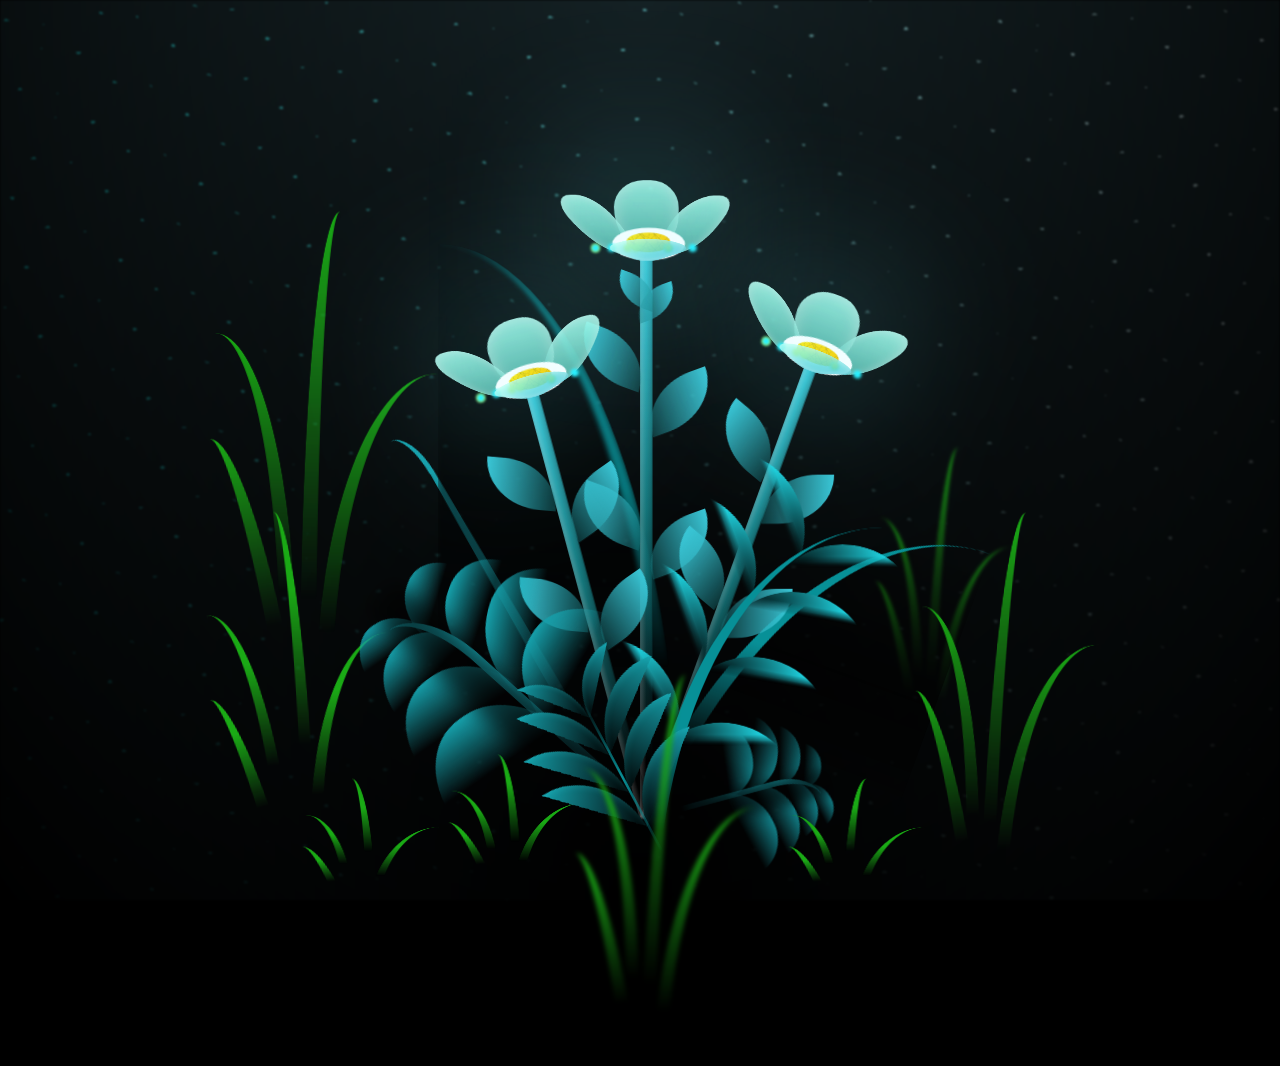
<file: flower.html>
<!DOCTYPE html>
<html lang="en">
    <title>Danur</title>
    <link rel="icon" type="heart" href="https://media.discordapp.net/attachments/882099047974989824/1062296436915572776/output-onlinegiftools.png">
<head>
    <meta charset="UTF-8">
    <meta http-equiv="X-UA-Compatible" content="IE=edge">
    <meta name="viewport" content="width=device-width, initial-scale=1.0">
    <link rel="stylesheet" href="css/main.css">
    <link rel="icon" href="img/flowers.png" type="image/x-icon">
    <title>flowers</title>
</head>
<body class="container">
  <!-- Pembuat code: https://codepen.io/mdusmanansari/pen/BamepLe -->
    <div class="night"></div>
    <div class="flowers">
      <div class="flower flower--1">
        <div class="flower__leafs flower__leafs--1">
          <div class="flower__leaf flower__leaf--1"></div>
          <div class="flower__leaf flower__leaf--2"></div>
          <div class="flower__leaf flower__leaf--3"></div>
          <div class="flower__leaf flower__leaf--4"></div>
          <div class="flower__white-circle"></div>
  
          <div class="flower__light flower__light--1"></div>
          <div class="flower__light flower__light--2"></div>
          <div class="flower__light flower__light--3"></div>
          <div class="flower__light flower__light--4"></div>
          <div class="flower__light flower__light--5"></div>
          <div class="flower__light flower__light--6"></div>
          <div class="flower__light flower__light--7"></div>
          <div class="flower__light flower__light--8"></div>
  
        </div>
        <div class="flower__line">
          <div class="flower__line__leaf flower__line__leaf--1"></div>
          <div class="flower__line__leaf flower__line__leaf--2"></div>
          <div class="flower__line__leaf flower__line__leaf--3"></div>
          <div class="flower__line__leaf flower__line__leaf--4"></div>
          <div class="flower__line__leaf flower__line__leaf--5"></div>
          <div class="flower__line__leaf flower__line__leaf--6"></div>
        </div>
      </div>
  
      <div class="flower flower--2">
        <div class="flower__leafs flower__leafs--2">
          <div class="flower__leaf flower__leaf--1"></div>
          <div class="flower__leaf flower__leaf--2"></div>
          <div class="flower__leaf flower__leaf--3"></div>
          <div class="flower__leaf flower__leaf--4"></div>
          <div class="flower__white-circle"></div>
  
          <div class="flower__light flower__light--1"></div>
          <div class="flower__light flower__light--2"></div>
          <div class="flower__light flower__light--3"></div>
          <div class="flower__light flower__light--4"></div>
          <div class="flower__light flower__light--5"></div>
          <div class="flower__light flower__light--6"></div>
          <div class="flower__light flower__light--7"></div>
          <div class="flower__light flower__light--8"></div>
  
        </div>
        <div class="flower__line">
          <div class="flower__line__leaf flower__line__leaf--1"></div>
          <div class="flower__line__leaf flower__line__leaf--2"></div>
          <div class="flower__line__leaf flower__line__leaf--3"></div>
          <div class="flower__line__leaf flower__line__leaf--4"></div>
        </div>
      </div>
  
      <div class="flower flower--3">
        <div class="flower__leafs flower__leafs--3">
          <div class="flower__leaf flower__leaf--1"></div>
          <div class="flower__leaf flower__leaf--2"></div>
          <div class="flower__leaf flower__leaf--3"></div>
          <div class="flower__leaf flower__leaf--4"></div>
          <div class="flower__white-circle"></div>
  
          <div class="flower__light flower__light--1"></div>
          <div class="flower__light flower__light--2"></div>
          <div class="flower__light flower__light--3"></div>
          <div class="flower__light flower__light--4"></div>
          <div class="flower__light flower__light--5"></div>
          <div class="flower__light flower__light--6"></div>
          <div class="flower__light flower__light--7"></div>
          <div class="flower__light flower__light--8"></div>
  
        </div>
        <div class="flower__line">
          <div class="flower__line__leaf flower__line__leaf--1"></div>
          <div class="flower__line__leaf flower__line__leaf--2"></div>
          <div class="flower__line__leaf flower__line__leaf--3"></div>
          <div class="flower__line__leaf flower__line__leaf--4"></div>
        </div>
      </div>
  
      <div class="grow-ans" style="--d:1.2s">
        <div class="flower__g-long">
          <div class="flower__g-long__top"></div>
          <div class="flower__g-long__bottom"></div>
        </div>
      </div>
  
      <div class="growing-grass">
        <div class="flower__grass flower__grass--1">
          <div class="flower__grass--top"></div>
          <div class="flower__grass--bottom"></div>
          <div class="flower__grass__leaf flower__grass__leaf--1"></div>
          <div class="flower__grass__leaf flower__grass__leaf--2"></div>
          <div class="flower__grass__leaf flower__grass__leaf--3"></div>
          <div class="flower__grass__leaf flower__grass__leaf--4"></div>
          <div class="flower__grass__leaf flower__grass__leaf--5"></div>
          <div class="flower__grass__leaf flower__grass__leaf--6"></div>
          <div class="flower__grass__leaf flower__grass__leaf--7"></div>
          <div class="flower__grass__leaf flower__grass__leaf--8"></div>
          <div class="flower__grass__overlay"></div>
        </div>
      </div>
  
      <div class="growing-grass">
        <div class="flower__grass flower__grass--2">
          <div class="flower__grass--top"></div>
          <div class="flower__grass--bottom"></div>
          <div class="flower__grass__leaf flower__grass__leaf--1"></div>
          <div class="flower__grass__leaf flower__grass__leaf--2"></div>
          <div class="flower__grass__leaf flower__grass__leaf--3"></div>
          <div class="flower__grass__leaf flower__grass__leaf--4"></div>
          <div class="flower__grass__leaf flower__grass__leaf--5"></div>
          <div class="flower__grass__leaf flower__grass__leaf--6"></div>
          <div class="flower__grass__leaf flower__grass__leaf--7"></div>
          <div class="flower__grass__leaf flower__grass__leaf--8"></div>
          <div class="flower__grass__overlay"></div>
        </div>
      </div>
  
      <div class="grow-ans" style="--d:2.4s">
        <div class="flower__g-right flower__g-right--1">
          <div class="leaf"></div>
        </div>
      </div>
  
      <div class="grow-ans" style="--d:2.8s">
        <div class="flower__g-right flower__g-right--2">
          <div class="leaf"></div>
        </div>
      </div>
  
      <div class="grow-ans" style="--d:2.8s">
        <div class="flower__g-front">
          <div class="flower__g-front__leaf-wrapper flower__g-front__leaf-wrapper--1">
            <div class="flower__g-front__leaf"></div>
          </div>
          <div class="flower__g-front__leaf-wrapper flower__g-front__leaf-wrapper--2">
            <div class="flower__g-front__leaf"></div>
          </div>
          <div class="flower__g-front__leaf-wrapper flower__g-front__leaf-wrapper--3">
            <div class="flower__g-front__leaf"></div>
          </div>
          <div class="flower__g-front__leaf-wrapper flower__g-front__leaf-wrapper--4">
            <div class="flower__g-front__leaf"></div>
          </div>
          <div class="flower__g-front__leaf-wrapper flower__g-front__leaf-wrapper--5">
            <div class="flower__g-front__leaf"></div>
          </div>
          <div class="flower__g-front__leaf-wrapper flower__g-front__leaf-wrapper--6">
            <div class="flower__g-front__leaf"></div>
          </div>
          <div class="flower__g-front__leaf-wrapper flower__g-front__leaf-wrapper--7">
            <div class="flower__g-front__leaf"></div>
          </div>
          <div class="flower__g-front__leaf-wrapper flower__g-front__leaf-wrapper--8">
            <div class="flower__g-front__leaf"></div>
          </div>
          <div class="flower__g-front__line"></div>
        </div>
      </div>
  
      <div class="grow-ans" style="--d:3.2s">
        <div class="flower__g-fr">
          <div class="leaf"></div>
          <div class="flower__g-fr__leaf flower__g-fr__leaf--1"></div>
          <div class="flower__g-fr__leaf flower__g-fr__leaf--2"></div>
          <div class="flower__g-fr__leaf flower__g-fr__leaf--3"></div>
          <div class="flower__g-fr__leaf flower__g-fr__leaf--4"></div>
          <div class="flower__g-fr__leaf flower__g-fr__leaf--5"></div>
          <div class="flower__g-fr__leaf flower__g-fr__leaf--6"></div>
          <div class="flower__g-fr__leaf flower__g-fr__leaf--7"></div>
          <div class="flower__g-fr__leaf flower__g-fr__leaf--8"></div>
        </div>
      </div>
  
      <div class="long-g long-g--0">
        <div class="grow-ans" style="--d:3s">
          <div class="leaf leaf--0"></div>
        </div>
        <div class="grow-ans" style="--d:2.2s">
          <div class="leaf leaf--1"></div>
        </div>
        <div class="grow-ans" style="--d:3.4s">
          <div class="leaf leaf--2"></div>
        </div>
        <div class="grow-ans" style="--d:3.6s">
          <div class="leaf leaf--3"></div>
        </div>
      </div>
  
      <div class="long-g long-g--1">
        <div class="grow-ans" style="--d:3.6s">
          <div class="leaf leaf--0"></div>
        </div>
        <div class="grow-ans" style="--d:3.8s">
          <div class="leaf leaf--1"></div>
        </div>
        <div class="grow-ans" style="--d:4s">
          <div class="leaf leaf--2"></div>
        </div>
        <div class="grow-ans" style="--d:4.2s">
          <div class="leaf leaf--3"></div>
        </div>
      </div>
  
      <div class="long-g long-g--2">
        <div class="grow-ans" style="--d:4s">
          <div class="leaf leaf--0"></div>
        </div>
        <div class="grow-ans" style="--d:4.2s">
          <div class="leaf leaf--1"></div>
        </div>
        <div class="grow-ans" style="--d:4.4s">
          <div class="leaf leaf--2"></div>
        </div>
        <div class="grow-ans" style="--d:4.6s">
          <div class="leaf leaf--3"></div>
        </div>
      </div>
  
      <div class="long-g long-g--3">
        <div class="grow-ans" style="--d:4s">
          <div class="leaf leaf--0"></div>
        </div>
        <div class="grow-ans" style="--d:4.2s">
          <div class="leaf leaf--1"></div>
        </div>
        <div class="grow-ans" style="--d:3s">
          <div class="leaf leaf--2"></div>
        </div>
        <div class="grow-ans" style="--d:3.6s">
          <div class="leaf leaf--3"></div>
        </div>
      </div>
  
      <div class="long-g long-g--4">
        <div class="grow-ans" style="--d:4s">
          <div class="leaf leaf--0"></div>
        </div>
        <div class="grow-ans" style="--d:4.2s">
          <div class="leaf leaf--1"></div>
        </div>
        <div class="grow-ans" style="--d:3s">
          <div class="leaf leaf--2"></div>
        </div>
        <div class="grow-ans" style="--d:3.6s">
          <div class="leaf leaf--3"></div>
        </div>
      </div>
  
      <div class="long-g long-g--5">
        <div class="grow-ans" style="--d:4s">
          <div class="leaf leaf--0"></div>
        </div>
        <div class="grow-ans" style="--d:4.2s">
          <div class="leaf leaf--1"></div>
        </div>
        <div class="grow-ans" style="--d:3s">
          <div class="leaf leaf--2"></div>
        </div>
        <div class="grow-ans" style="--d:3.6s">
          <div class="leaf leaf--3"></div>
        </div>
      </div>
  
      <div class="long-g long-g--6">
        <div class="grow-ans" style="--d:4.2s">
          <div class="leaf leaf--0"></div>
        </div>
        <div class="grow-ans" style="--d:4.4s">
          <div class="leaf leaf--1"></div>
        </div>
        <div class="grow-ans" style="--d:4.6s">
          <div class="leaf leaf--2"></div>
        </div>
        <div class="grow-ans" style="--d:4.8s">
          <div class="leaf leaf--3"></div>
        </div>
      </div>
  
      <div class="long-g long-g--7">
        <div class="grow-ans" style="--d:3s">
          <div class="leaf leaf--0"></div>
        </div>
        <div class="grow-ans" style="--d:3.2s">
          <div class="leaf leaf--1"></div>
        </div>
        <div class="grow-ans" style="--d:3.5s">
          <div class="leaf leaf--2"></div>
        </div>
        <div class="grow-ans" style="--d:3.6s">
          <div class="leaf leaf--3"></div>
        </div>
      </div>
    </div>
    <script src="main.js"></script>
  </body>
</html>
</file>
<file: css/main.css>
*,
*::after,
*::before {
  padding: 0;
  margin: 0;
  box-sizing: border-box;
}

:root {
  --dark-color: #000;
}

body {
  display: flex;
  align-items: flex-end;
  justify-content: center;
  min-height: 100vh;
  background-color: var(--dark-color);
  overflow: hidden;
  perspective: 1000px;
}

.night {
  position: fixed;
  left: 50%;
  top: 0;
  transform: translateX(-50%);
  width: 100%;
  height: 100%;
  filter: blur(0.1vmin);
  background-image: radial-gradient(ellipse at top, transparent 0%, var(--dark-color)), radial-gradient(ellipse at bottom, var(--dark-color), rgba(145, 233, 255, 0.2)), repeating-linear-gradient(220deg, rgb(0, 0, 0) 0px, rgb(0, 0, 0) 19px, transparent 19px, transparent 22px), repeating-linear-gradient(189deg, rgb(0, 0, 0) 0px, rgb(0, 0, 0) 19px, transparent 19px, transparent 22px), repeating-linear-gradient(148deg, rgb(0, 0, 0) 0px, rgb(0, 0, 0) 19px, transparent 19px, transparent 22px), linear-gradient(90deg, rgb(0, 255, 250), rgb(240, 240, 240));
}

.flowers {
  position: relative;
  transform: scale(0.9);
}

.flower {
  position: absolute;
  bottom: 10vmin;
  transform-origin: bottom center;
  z-index: 10;
  --fl-speed: 0.8s;
}
.flower--1 {
  -webkit-animation: moving-flower-1 4s linear infinite;
          animation: moving-flower-1 4s linear infinite;
}
.flower--1 .flower__line {
  height: 70vmin;
  -webkit-animation-delay: 0.3s;
          animation-delay: 0.3s;
}
.flower--1 .flower__line__leaf--1 {
  -webkit-animation: blooming-leaf-right var(--fl-speed) 1.6s backwards;
          animation: blooming-leaf-right var(--fl-speed) 1.6s backwards;
}
.flower--1 .flower__line__leaf--2 {
  -webkit-animation: blooming-leaf-right var(--fl-speed) 1.4s backwards;
          animation: blooming-leaf-right var(--fl-speed) 1.4s backwards;
}
.flower--1 .flower__line__leaf--3 {
  -webkit-animation: blooming-leaf-left var(--fl-speed) 1.2s backwards;
          animation: blooming-leaf-left var(--fl-speed) 1.2s backwards;
}
.flower--1 .flower__line__leaf--4 {
  -webkit-animation: blooming-leaf-left var(--fl-speed) 1s backwards;
          animation: blooming-leaf-left var(--fl-speed) 1s backwards;
}
.flower--1 .flower__line__leaf--5 {
  -webkit-animation: blooming-leaf-right var(--fl-speed) 1.8s backwards;
          animation: blooming-leaf-right var(--fl-speed) 1.8s backwards;
}
.flower--1 .flower__line__leaf--6 {
  -webkit-animation: blooming-leaf-left var(--fl-speed) 2s backwards;
          animation: blooming-leaf-left var(--fl-speed) 2s backwards;
}
.flower--2 {
  left: 50%;
  transform: rotate(20deg);
  -webkit-animation: moving-flower-2 4s linear infinite;
          animation: moving-flower-2 4s linear infinite;
}
.flower--2 .flower__line {
  height: 60vmin;
  -webkit-animation-delay: 0.6s;
          animation-delay: 0.6s;
}
.flower--2 .flower__line__leaf--1 {
  -webkit-animation: blooming-leaf-right var(--fl-speed) 1.9s backwards;
          animation: blooming-leaf-right var(--fl-speed) 1.9s backwards;
}
.flower--2 .flower__line__leaf--2 {
  -webkit-animation: blooming-leaf-right var(--fl-speed) 1.7s backwards;
          animation: blooming-leaf-right var(--fl-speed) 1.7s backwards;
}
.flower--2 .flower__line__leaf--3 {
  -webkit-animation: blooming-leaf-left var(--fl-speed) 1.5s backwards;
          animation: blooming-leaf-left var(--fl-speed) 1.5s backwards;
}
.flower--2 .flower__line__leaf--4 {
  -webkit-animation: blooming-leaf-left var(--fl-speed) 1.3s backwards;
          animation: blooming-leaf-left var(--fl-speed) 1.3s backwards;
}
.flower--3 {
  left: 50%;
  transform: rotate(-15deg);
  -webkit-animation: moving-flower-3 4s linear infinite;
          animation: moving-flower-3 4s linear infinite;
}
.flower--3 .flower__line {
  -webkit-animation-delay: 0.9s;
          animation-delay: 0.9s;
}
.flower--3 .flower__line__leaf--1 {
  -webkit-animation: blooming-leaf-right var(--fl-speed) 2.5s backwards;
          animation: blooming-leaf-right var(--fl-speed) 2.5s backwards;
}
.flower--3 .flower__line__leaf--2 {
  -webkit-animation: blooming-leaf-right var(--fl-speed) 2.3s backwards;
          animation: blooming-leaf-right var(--fl-speed) 2.3s backwards;
}
.flower--3 .flower__line__leaf--3 {
  -webkit-animation: blooming-leaf-left var(--fl-speed) 2.1s backwards;
          animation: blooming-leaf-left var(--fl-speed) 2.1s backwards;
}
.flower--3 .flower__line__leaf--4 {
  -webkit-animation: blooming-leaf-left var(--fl-speed) 1.9s backwards;
          animation: blooming-leaf-left var(--fl-speed) 1.9s backwards;
}
.flower__leafs {
  position: relative;
  -webkit-animation: blooming-flower 2s backwards;
          animation: blooming-flower 2s backwards;
}
.flower__leafs--1 {
  -webkit-animation-delay: 1.1s;
          animation-delay: 1.1s;
}
.flower__leafs--2 {
  -webkit-animation-delay: 1.4s;
          animation-delay: 1.4s;
}
.flower__leafs--3 {
  -webkit-animation-delay: 1.7s;
          animation-delay: 1.7s;
}
.flower__leafs::after {
  content: "";
  position: absolute;
  left: 0;
  top: 0;
  transform: translate(-50%, -100%);
  width: 8vmin;
  height: 8vmin;
  background-color: #6bf0ff;
  filter: blur(10vmin);
}
.flower__leaf {
  position: absolute;
  bottom: 0;
  left: 50%;
  width: 8vmin;
  height: 11vmin;
  border-radius: 51% 49% 47% 53%/44% 45% 55% 69%;
  background-color: #a7ffee;
  background-image: linear-gradient(to top, #54b8aa, #a7ffee);
  transform-origin: bottom center;
  opacity: 0.9;
  box-shadow: inset 0 0 2vmin rgba(255, 255, 255, 0.5);
}
.flower__leaf--1 {
  transform: translate(-10%, 1%) rotateY(40deg) rotateX(-50deg);
}
.flower__leaf--2 {
  transform: translate(-50%, -4%) rotateX(40deg);
}
.flower__leaf--3 {
  transform: translate(-90%, 0%) rotateY(45deg) rotateX(50deg);
}
.flower__leaf--4 {
  width: 8vmin;
  height: 8vmin;
  transform-origin: bottom left;
  border-radius: 4vmin 10vmin 4vmin 4vmin;
  transform: translate(0%, 18%) rotateX(70deg) rotate(-43deg);
  background-image: linear-gradient(to top, #39c6d6, #a7ffee);
  z-index: 1;
  opacity: 0.8;
}
.flower__white-circle {
  position: absolute;
  left: -3.5vmin;
  top: -3vmin;
  width: 9vmin;
  height: 4vmin;
  border-radius: 50%;
  background-color: #fff;
}
.flower__white-circle::after {
  content: "";
  position: absolute;
  left: 50%;
  top: 45%;
  transform: translate(-50%, -50%);
  width: 60%;
  height: 60%;
  border-radius: inherit;
  background-image: repeating-linear-gradient(135deg, rgba(0, 0, 0, 0.03) 0px, rgba(0, 0, 0, 0.03) 1px, transparent 1px, transparent 12px), repeating-linear-gradient(45deg, rgba(0, 0, 0, 0.03) 0px, rgba(0, 0, 0, 0.03) 1px, transparent 1px, transparent 12px), repeating-linear-gradient(67.5deg, rgba(0, 0, 0, 0.03) 0px, rgba(0, 0, 0, 0.03) 1px, transparent 1px, transparent 12px), repeating-linear-gradient(135deg, rgba(0, 0, 0, 0.03) 0px, rgba(0, 0, 0, 0.03) 1px, transparent 1px, transparent 12px), repeating-linear-gradient(45deg, rgba(0, 0, 0, 0.03) 0px, rgba(0, 0, 0, 0.03) 1px, transparent 1px, transparent 12px), repeating-linear-gradient(112.5deg, rgba(0, 0, 0, 0.03) 0px, rgba(0, 0, 0, 0.03) 1px, transparent 1px, transparent 12px), repeating-linear-gradient(112.5deg, rgba(0, 0, 0, 0.03) 0px, rgba(0, 0, 0, 0.03) 1px, transparent 1px, transparent 12px), repeating-linear-gradient(45deg, rgba(0, 0, 0, 0.03) 0px, rgba(0, 0, 0, 0.03) 1px, transparent 1px, transparent 12px), repeating-linear-gradient(22.5deg, rgba(0, 0, 0, 0.03) 0px, rgba(0, 0, 0, 0.03) 1px, transparent 1px, transparent 12px), repeating-linear-gradient(45deg, rgba(0, 0, 0, 0.03) 0px, rgba(0, 0, 0, 0.03) 1px, transparent 1px, transparent 12px), repeating-linear-gradient(22.5deg, rgba(0, 0, 0, 0.03) 0px, rgba(0, 0, 0, 0.03) 1px, transparent 1px, transparent 12px), repeating-linear-gradient(135deg, rgba(0, 0, 0, 0.03) 0px, rgba(0, 0, 0, 0.03) 1px, transparent 1px, transparent 12px), repeating-linear-gradient(157.5deg, rgba(0, 0, 0, 0.03) 0px, rgba(0, 0, 0, 0.03) 1px, transparent 1px, transparent 12px), repeating-linear-gradient(67.5deg, rgba(0, 0, 0, 0.03) 0px, rgba(0, 0, 0, 0.03) 1px, transparent 1px, transparent 12px), repeating-linear-gradient(67.5deg, rgba(0, 0, 0, 0.03) 0px, rgba(0, 0, 0, 0.03) 1px, transparent 1px, transparent 12px), linear-gradient(90deg, rgb(255, 235, 18), rgb(255, 206, 0));
}
.flower__line {
  height: 55vmin;
  width: 1.5vmin;
  background-image: linear-gradient(to left, rgba(0, 0, 0, 0.2), transparent, rgba(255, 255, 255, 0.2)), linear-gradient(to top, transparent 10%, #14757a, #39c6d6);
  box-shadow: inset 0 0 2px rgba(0, 0, 0, 0.5);
  -webkit-animation: grow-flower-tree 4s backwards;
          animation: grow-flower-tree 4s backwards;
}
.flower__line__leaf {
  --w: 7vmin;
  --h: calc(var(--w) + 2vmin);
  position: absolute;
  top: 20%;
  left: 90%;
  width: var(--w);
  height: var(--h);
  border-top-right-radius: var(--h);
  border-bottom-left-radius: var(--h);
  background-image: linear-gradient(to top, rgba(20, 117, 122, 0.4), #39c6d6);
}
.flower__line__leaf--1 {
  transform: rotate(70deg) rotateY(30deg);
}
.flower__line__leaf--2 {
  top: 45%;
  transform: rotate(70deg) rotateY(30deg);
}
.flower__line__leaf--3, .flower__line__leaf--4, .flower__line__leaf--6 {
  border-top-right-radius: 0;
  border-bottom-left-radius: 0;
  border-top-left-radius: var(--h);
  border-bottom-right-radius: var(--h);
  left: -460%;
  top: 12%;
  transform: rotate(-70deg) rotateY(30deg);
}
.flower__line__leaf--4 {
  top: 40%;
}
.flower__line__leaf--5 {
  top: 0;
  transform-origin: left;
  transform: rotate(70deg) rotateY(30deg) scale(0.6);
}
.flower__line__leaf--6 {
  top: -2%;
  left: -450%;
  transform-origin: right;
  transform: rotate(-70deg) rotateY(30deg) scale(0.6);
}
.flower__light {
  position: absolute;
  bottom: 0vmin;
  width: 1vmin;
  height: 1vmin;
  background-color: rgb(255, 251, 0);
  border-radius: 50%;
  filter: blur(0.2vmin);
  -webkit-animation: light-ans 4s linear infinite backwards;
          animation: light-ans 4s linear infinite backwards;
}
.flower__light:nth-child(odd) {
  background-color: #23f0ff;
}
.flower__light--1 {
  left: -2vmin;
  -webkit-animation-delay: 1s;
          animation-delay: 1s;
}
.flower__light--2 {
  left: 3vmin;
  -webkit-animation-delay: 0.5s;
          animation-delay: 0.5s;
}
.flower__light--3 {
  left: -6vmin;
  -webkit-animation-delay: 0.3s;
          animation-delay: 0.3s;
}
.flower__light--4 {
  left: 6vmin;
  -webkit-animation-delay: 0.9s;
          animation-delay: 0.9s;
}
.flower__light--5 {
  left: -1vmin;
  -webkit-animation-delay: 1.5s;
          animation-delay: 1.5s;
}
.flower__light--6 {
  left: -4vmin;
  -webkit-animation-delay: 3s;
          animation-delay: 3s;
}
.flower__light--7 {
  left: 3vmin;
  -webkit-animation-delay: 2s;
          animation-delay: 2s;
}
.flower__light--8 {
  left: -6vmin;
  -webkit-animation-delay: 3.5s;
          animation-delay: 3.5s;
}
.flower__grass {
  --c: #159faa;
  --line-w: 1.5vmin;
  position: absolute;
  bottom: 12vmin;
  left: -7vmin;
  display: flex;
  flex-direction: column;
  align-items: flex-end;
  z-index: 20;
  transform-origin: bottom center;
  transform: rotate(-48deg) rotateY(40deg);
}
.flower__grass--1 {
  -webkit-animation: moving-grass 2s linear infinite;
          animation: moving-grass 2s linear infinite;
}
.flower__grass--2 {
  left: 2vmin;
  bottom: 10vmin;
  transform: scale(0.5) rotate(75deg) rotateX(10deg) rotateY(-200deg);
  opacity: 0.8;
  z-index: 0;
  -webkit-animation: moving-grass--2 1.5s linear infinite;
          animation: moving-grass--2 1.5s linear infinite;
}
.flower__grass--top {
  width: 7vmin;
  height: 10vmin;
  border-top-right-radius: 100%;
  border-right: var(--line-w) solid var(--c);
  transform-origin: bottom center;
  transform: rotate(-2deg);
}
.flower__grass--bottom {
  margin-top: -2px;
  width: var(--line-w);
  height: 25vmin;
  background-image: linear-gradient(to top, transparent, var(--c));
}
.flower__grass__leaf {
  --size: 10vmin;
  position: absolute;
  width: calc(var(--size) * 2.1);
  height: var(--size);
  border-top-left-radius: var(--size);
  border-top-right-radius: var(--size);
  background-image: linear-gradient(to top, transparent, transparent 30%, var(--c));
  z-index: 100;
}
.flower__grass__leaf--1 {
  top: -6%;
  left: 30%;
  --size: 6vmin;
  transform: rotate(-20deg);
  -webkit-animation: growing-grass-ans--1 2s 2.6s backwards;
          animation: growing-grass-ans--1 2s 2.6s backwards;
}
@-webkit-keyframes growing-grass-ans--1 {
  0% {
    transform-origin: bottom left;
    transform: rotate(-20deg) scale(0);
  }
}
@keyframes growing-grass-ans--1 {
  0% {
    transform-origin: bottom left;
    transform: rotate(-20deg) scale(0);
  }
}
.flower__grass__leaf--2 {
  top: -5%;
  left: -110%;
  --size: 6vmin;
  transform: rotate(10deg);
  -webkit-animation: growing-grass-ans--2 2s 2.4s linear backwards;
          animation: growing-grass-ans--2 2s 2.4s linear backwards;
}
@-webkit-keyframes growing-grass-ans--2 {
  0% {
    transform-origin: bottom right;
    transform: rotate(10deg) scale(0);
  }
}
@keyframes growing-grass-ans--2 {
  0% {
    transform-origin: bottom right;
    transform: rotate(10deg) scale(0);
  }
}
.flower__grass__leaf--3 {
  top: 5%;
  left: 60%;
  --size: 8vmin;
  transform: rotate(-18deg) rotateX(-20deg);
  -webkit-animation: growing-grass-ans--3 2s 2.2s linear backwards;
          animation: growing-grass-ans--3 2s 2.2s linear backwards;
}
@-webkit-keyframes growing-grass-ans--3 {
  0% {
    transform-origin: bottom left;
    transform: rotate(-18deg) rotateX(-20deg) scale(0);
  }
}
@keyframes growing-grass-ans--3 {
  0% {
    transform-origin: bottom left;
    transform: rotate(-18deg) rotateX(-20deg) scale(0);
  }
}
.flower__grass__leaf--4 {
  top: 6%;
  left: -135%;
  --size: 8vmin;
  transform: rotate(2deg);
  -webkit-animation: growing-grass-ans--4 2s 2s linear backwards;
          animation: growing-grass-ans--4 2s 2s linear backwards;
}
@-webkit-keyframes growing-grass-ans--4 {
  0% {
    transform-origin: bottom right;
    transform: rotate(2deg) scale(0);
  }
}
@keyframes growing-grass-ans--4 {
  0% {
    transform-origin: bottom right;
    transform: rotate(2deg) scale(0);
  }
}
.flower__grass__leaf--5 {
  top: 20%;
  left: 60%;
  --size: 10vmin;
  transform: rotate(-24deg) rotateX(-20deg);
  -webkit-animation: growing-grass-ans--5 2s 1.8s linear backwards;
          animation: growing-grass-ans--5 2s 1.8s linear backwards;
}
@-webkit-keyframes growing-grass-ans--5 {
  0% {
    transform-origin: bottom left;
    transform: rotate(-24deg) rotateX(-20deg) scale(0);
  }
}
@keyframes growing-grass-ans--5 {
  0% {
    transform-origin: bottom left;
    transform: rotate(-24deg) rotateX(-20deg) scale(0);
  }
}
.flower__grass__leaf--6 {
  top: 22%;
  left: -180%;
  --size: 10vmin;
  transform: rotate(10deg);
  -webkit-animation: growing-grass-ans--6 2s 1.6s linear backwards;
          animation: growing-grass-ans--6 2s 1.6s linear backwards;
}
@-webkit-keyframes growing-grass-ans--6 {
  0% {
    transform-origin: bottom right;
    transform: rotate(10deg) scale(0);
  }
}
@keyframes growing-grass-ans--6 {
  0% {
    transform-origin: bottom right;
    transform: rotate(10deg) scale(0);
  }
}
.flower__grass__leaf--7 {
  top: 39%;
  left: 70%;
  --size: 10vmin;
  transform: rotate(-10deg);
  -webkit-animation: growing-grass-ans--7 2s 1.4s linear backwards;
          animation: growing-grass-ans--7 2s 1.4s linear backwards;
}
@-webkit-keyframes growing-grass-ans--7 {
  0% {
    transform-origin: bottom left;
    transform: rotate(-10deg) scale(0);
  }
}
@keyframes growing-grass-ans--7 {
  0% {
    transform-origin: bottom left;
    transform: rotate(-10deg) scale(0);
  }
}
.flower__grass__leaf--8 {
  top: 40%;
  left: -215%;
  --size: 11vmin;
  transform: rotate(10deg);
  -webkit-animation: growing-grass-ans--8 2s 1.2s linear backwards;
          animation: growing-grass-ans--8 2s 1.2s linear backwards;
}
@-webkit-keyframes growing-grass-ans--8 {
  0% {
    transform-origin: bottom right;
    transform: rotate(10deg) scale(0);
  }
}
@keyframes growing-grass-ans--8 {
  0% {
    transform-origin: bottom right;
    transform: rotate(10deg) scale(0);
  }
}
.flower__grass__overlay {
  position: absolute;
  top: -10%;
  right: 0%;
  width: 100%;
  height: 100%;
  background-color: rgba(0, 0, 0, 0.6);
  filter: blur(1.5vmin);
  z-index: 100;
}
.flower__g-long {
  --w: 2vmin;
  --h: 6vmin;
  --c: #159faa;
  position: absolute;
  bottom: 10vmin;
  left: -3vmin;
  transform-origin: bottom center;
  transform: rotate(-30deg) rotateY(-20deg);
  display: flex;
  flex-direction: column;
  align-items: flex-end;
  -webkit-animation: flower-g-long-ans 3s linear infinite;
          animation: flower-g-long-ans 3s linear infinite;
}
@-webkit-keyframes flower-g-long-ans {
  0%, 100% {
    transform: rotate(-30deg) rotateY(-20deg);
  }
  50% {
    transform: rotate(-32deg) rotateY(-20deg);
  }
}
@keyframes flower-g-long-ans {
  0%, 100% {
    transform: rotate(-30deg) rotateY(-20deg);
  }
  50% {
    transform: rotate(-32deg) rotateY(-20deg);
  }
}
.flower__g-long__top {
  top: calc(var(--h) * -1);
  width: calc(var(--w) + 1vmin);
  height: var(--h);
  border-top-right-radius: 100%;
  border-right: 0.7vmin solid var(--c);
  transform: translate(-0.7vmin, 1vmin);
}
.flower__g-long__bottom {
  width: var(--w);
  height: 50vmin;
  transform-origin: bottom center;
  background-image: linear-gradient(to top, transparent 30%, var(--c));
  box-shadow: inset 0 0 2px rgba(0, 0, 0, 0.5);
  -webkit-clip-path: polygon(35% 0, 65% 1%, 100% 100%, 0% 100%);
          clip-path: polygon(35% 0, 65% 1%, 100% 100%, 0% 100%);
}
.flower__g-right {
  position: absolute;
  bottom: 6vmin;
  left: -2vmin;
  transform-origin: bottom left;
  transform: rotate(20deg);
}
.flower__g-right .leaf {
  width: 30vmin;
  height: 50vmin;
  border-top-left-radius: 100%;
  border-left: 2vmin solid #079097;
  background-image: linear-gradient(to bottom, transparent, var(--dark-color) 60%);
  -webkit-mask-image: linear-gradient(to top, transparent 30%, #079097 60%);
}
.flower__g-right--1 {
  -webkit-animation: flower-g-right-ans 2.5s linear infinite;
          animation: flower-g-right-ans 2.5s linear infinite;
}
.flower__g-right--2 {
  left: 5vmin;
  transform: rotateY(-180deg);
  -webkit-animation: flower-g-right-ans--2 3s linear infinite;
          animation: flower-g-right-ans--2 3s linear infinite;
}
.flower__g-right--2 .leaf {
  height: 75vmin;
  filter: blur(0.3vmin);
  opacity: 0.8;
}
@-webkit-keyframes flower-g-right-ans {
  0%, 100% {
    transform: rotate(20deg);
  }
  50% {
    transform: rotate(24deg) rotateX(-20deg);
  }
}
@keyframes flower-g-right-ans {
  0%, 100% {
    transform: rotate(20deg);
  }
  50% {
    transform: rotate(24deg) rotateX(-20deg);
  }
}
@-webkit-keyframes flower-g-right-ans--2 {
  0%, 100% {
    transform: rotateY(-180deg) rotate(0deg) rotateX(-20deg);
  }
  50% {
    transform: rotateY(-180deg) rotate(6deg) rotateX(-20deg);
  }
}
@keyframes flower-g-right-ans--2 {
  0%, 100% {
    transform: rotateY(-180deg) rotate(0deg) rotateX(-20deg);
  }
  50% {
    transform: rotateY(-180deg) rotate(6deg) rotateX(-20deg);
  }
}
.flower__g-front {
  position: absolute;
  bottom: 6vmin;
  left: 2.5vmin;
  z-index: 100;
  transform-origin: bottom center;
  transform: rotate(-28deg) rotateY(30deg) scale(1.04);
  -webkit-animation: flower__g-front-ans 2s linear infinite;
          animation: flower__g-front-ans 2s linear infinite;
}
@-webkit-keyframes flower__g-front-ans {
  0%, 100% {
    transform: rotate(-28deg) rotateY(30deg) scale(1.04);
  }
  50% {
    transform: rotate(-35deg) rotateY(40deg) scale(1.04);
  }
}
@keyframes flower__g-front-ans {
  0%, 100% {
    transform: rotate(-28deg) rotateY(30deg) scale(1.04);
  }
  50% {
    transform: rotate(-35deg) rotateY(40deg) scale(1.04);
  }
}
.flower__g-front__line {
  width: 0.3vmin;
  height: 20vmin;
  background-image: linear-gradient(to top, transparent, #079097, transparent 100%);
  position: relative;
}
.flower__g-front__leaf-wrapper {
  position: absolute;
  top: 0;
  left: 0;
  transform-origin: bottom left;
  transform: rotate(10deg);
}
.flower__g-front__leaf-wrapper:nth-child(even) {
  left: 0vmin;
  transform: rotateY(-180deg) rotate(5deg);
  -webkit-animation: flower__g-front__leaf-left-ans 1s ease-in backwards;
          animation: flower__g-front__leaf-left-ans 1s ease-in backwards;
}
.flower__g-front__leaf-wrapper:nth-child(odd) {
  -webkit-animation: flower__g-front__leaf-ans 1s ease-in backwards;
          animation: flower__g-front__leaf-ans 1s ease-in backwards;
}
.flower__g-front__leaf-wrapper--1 {
  top: -8vmin;
  transform: scale(0.7);
  -webkit-animation: flower__g-front__leaf-ans 1s 5.5s ease-in backwards !important;
          animation: flower__g-front__leaf-ans 1s 5.5s ease-in backwards !important;
}
.flower__g-front__leaf-wrapper--2 {
  top: -8vmin;
  transform: rotateY(-180deg) scale(0.7) !important;
  -webkit-animation: flower__g-front__leaf-left-ans-2 1s 4.6s ease-in backwards !important;
          animation: flower__g-front__leaf-left-ans-2 1s 4.6s ease-in backwards !important;
}
.flower__g-front__leaf-wrapper--3 {
  top: -3vmin;
  -webkit-animation: flower__g-front__leaf-ans 1s 4.6s ease-in backwards;
          animation: flower__g-front__leaf-ans 1s 4.6s ease-in backwards;
}
.flower__g-front__leaf-wrapper--4 {
  top: -3vmin;
  transform: rotateY(-180deg) scale(0.9) !important;
  -webkit-animation: flower__g-front__leaf-left-ans-2 1s 4.6s ease-in backwards !important;
          animation: flower__g-front__leaf-left-ans-2 1s 4.6s ease-in backwards !important;
}
@-webkit-keyframes flower__g-front__leaf-left-ans-2 {
  0% {
    transform: rotateY(-180deg) scale(0);
  }
}
@keyframes flower__g-front__leaf-left-ans-2 {
  0% {
    transform: rotateY(-180deg) scale(0);
  }
}
.flower__g-front__leaf-wrapper--5, .flower__g-front__leaf-wrapper--6 {
  top: 2vmin;
}
.flower__g-front__leaf-wrapper--7, .flower__g-front__leaf-wrapper--8 {
  top: 6.5vmin;
}
.flower__g-front__leaf-wrapper--2 {
  -webkit-animation-delay: 5.2s !important;
          animation-delay: 5.2s !important;
}
.flower__g-front__leaf-wrapper--3 {
  -webkit-animation-delay: 4.9s !important;
          animation-delay: 4.9s !important;
}
.flower__g-front__leaf-wrapper--5 {
  -webkit-animation-delay: 4.3s !important;
          animation-delay: 4.3s !important;
}
.flower__g-front__leaf-wrapper--6 {
  -webkit-animation-delay: 4.1s !important;
          animation-delay: 4.1s !important;
}
.flower__g-front__leaf-wrapper--7 {
  -webkit-animation-delay: 3.8s !important;
          animation-delay: 3.8s !important;
}
.flower__g-front__leaf-wrapper--8 {
  -webkit-animation-delay: 3.5s !important;
          animation-delay: 3.5s !important;
}
@-webkit-keyframes flower__g-front__leaf-ans {
  0% {
    transform: rotate(10deg) scale(0);
  }
}
@keyframes flower__g-front__leaf-ans {
  0% {
    transform: rotate(10deg) scale(0);
  }
}
@-webkit-keyframes flower__g-front__leaf-left-ans {
  0% {
    transform: rotateY(-180deg) rotate(5deg) scale(0);
  }
}
@keyframes flower__g-front__leaf-left-ans {
  0% {
    transform: rotateY(-180deg) rotate(5deg) scale(0);
  }
}
.flower__g-front__leaf {
  width: 10vmin;
  height: 10vmin;
  border-radius: 100% 0% 0% 100%/100% 100% 0% 0%;
  box-shadow: inset 0 2px 1vmin hsla(184deg, 97%, 58%, 0.2);
  background-image: linear-gradient(to bottom left, transparent, var(--dark-color)), linear-gradient(to bottom right, #159faa 50%, transparent 50%, transparent);
  -webkit-mask-image: linear-gradient(to bottom right, #159faa 50%, transparent 50%, transparent);
  mask-image: linear-gradient(to bottom right, #159faa 50%, transparent 50%, transparent);
}
.flower__g-fr {
  position: absolute;
  bottom: -4vmin;
  left: vmin;
  transform-origin: bottom left;
  z-index: 10;
  -webkit-animation: flower__g-fr-ans 2s linear infinite;
          animation: flower__g-fr-ans 2s linear infinite;
}
@-webkit-keyframes flower__g-fr-ans {
  0%, 100% {
    transform: rotate(2deg);
  }
  50% {
    transform: rotate(4deg);
  }
}
@keyframes flower__g-fr-ans {
  0%, 100% {
    transform: rotate(2deg);
  }
  50% {
    transform: rotate(4deg);
  }
}
.flower__g-fr .leaf {
  width: 30vmin;
  height: 50vmin;
  border-top-left-radius: 100%;
  border-left: 2vmin solid #079097;
  -webkit-mask-image: linear-gradient(to top, transparent 25%, #079097 50%);
  position: relative;
  z-index: 1;
}
.flower__g-fr__leaf {
  position: absolute;
  top: 0;
  left: 0;
  width: 10vmin;
  height: 10vmin;
  border-radius: 100% 0% 0% 100%/100% 100% 0% 0%;
  box-shadow: inset 0 2px 1vmin hsla(184deg, 97%, 58%, 0.2);
  background-image: linear-gradient(to bottom left, transparent, var(--dark-color) 98%), linear-gradient(to bottom right, #23f0ff 45%, transparent 50%, transparent);
  -webkit-mask-image: linear-gradient(135deg, #159faa 40%, transparent 50%, transparent);
}
.flower__g-fr__leaf--1 {
  left: 20vmin;
  transform: rotate(45deg);
  -webkit-animation: flower__g-fr-leaft-ans-1 0.5s 5.2s linear backwards;
          animation: flower__g-fr-leaft-ans-1 0.5s 5.2s linear backwards;
}
@-webkit-keyframes flower__g-fr-leaft-ans-1 {
  0% {
    transform-origin: left;
    transform: rotate(45deg) scale(0);
  }
}
@keyframes flower__g-fr-leaft-ans-1 {
  0% {
    transform-origin: left;
    transform: rotate(45deg) scale(0);
  }
}
.flower__g-fr__leaf--2 {
  left: 12vmin;
  top: -7vmin;
  transform: rotate(25deg) rotateY(-180deg);
  -webkit-animation: flower__g-fr-leaft-ans-6 0.5s 5s linear backwards;
          animation: flower__g-fr-leaft-ans-6 0.5s 5s linear backwards;
}
.flower__g-fr__leaf--3 {
  left: 15vmin;
  top: 6vmin;
  transform: rotate(55deg);
  -webkit-animation: flower__g-fr-leaft-ans-5 0.5s 4.8s linear backwards;
          animation: flower__g-fr-leaft-ans-5 0.5s 4.8s linear backwards;
}
.flower__g-fr__leaf--4 {
  left: 6vmin;
  top: -2vmin;
  transform: rotate(25deg) rotateY(-180deg);
  -webkit-animation: flower__g-fr-leaft-ans-6 0.5s 4.6s linear backwards;
          animation: flower__g-fr-leaft-ans-6 0.5s 4.6s linear backwards;
}
.flower__g-fr__leaf--5 {
  left: 10vmin;
  top: 14vmin;
  transform: rotate(55deg);
  -webkit-animation: flower__g-fr-leaft-ans-5 0.5s 4.4s linear backwards;
          animation: flower__g-fr-leaft-ans-5 0.5s 4.4s linear backwards;
}
@-webkit-keyframes flower__g-fr-leaft-ans-5 {
  0% {
    transform-origin: left;
    transform: rotate(55deg) scale(0);
  }
}
@keyframes flower__g-fr-leaft-ans-5 {
  0% {
    transform-origin: left;
    transform: rotate(55deg) scale(0);
  }
}
.flower__g-fr__leaf--6 {
  left: 0vmin;
  top: 6vmin;
  transform: rotate(25deg) rotateY(-180deg);
  -webkit-animation: flower__g-fr-leaft-ans-6 0.5s 4.2s linear backwards;
          animation: flower__g-fr-leaft-ans-6 0.5s 4.2s linear backwards;
}
@-webkit-keyframes flower__g-fr-leaft-ans-6 {
  0% {
    transform-origin: right;
    transform: rotate(25deg) rotateY(-180deg) scale(0);
  }
}
@keyframes flower__g-fr-leaft-ans-6 {
  0% {
    transform-origin: right;
    transform: rotate(25deg) rotateY(-180deg) scale(0);
  }
}
.flower__g-fr__leaf--7 {
  left: 5vmin;
  top: 22vmin;
  transform: rotate(45deg);
  -webkit-animation: flower__g-fr-leaft-ans-7 0.5s 4s linear backwards;
          animation: flower__g-fr-leaft-ans-7 0.5s 4s linear backwards;
}
@-webkit-keyframes flower__g-fr-leaft-ans-7 {
  0% {
    transform-origin: left;
    transform: rotate(45deg) scale(0);
  }
}
@keyframes flower__g-fr-leaft-ans-7 {
  0% {
    transform-origin: left;
    transform: rotate(45deg) scale(0);
  }
}
.flower__g-fr__leaf--8 {
  left: -4vmin;
  top: 15vmin;
  transform: rotate(15deg) rotateY(-180deg);
  -webkit-animation: flower__g-fr-leaft-ans-8 0.5s 3.8s linear backwards;
          animation: flower__g-fr-leaft-ans-8 0.5s 3.8s linear backwards;
}
@-webkit-keyframes flower__g-fr-leaft-ans-8 {
  0% {
    transform-origin: right;
    transform: rotate(15deg) rotateY(-180deg) scale(0);
  }
}
@keyframes flower__g-fr-leaft-ans-8 {
  0% {
    transform-origin: right;
    transform: rotate(15deg) rotateY(-180deg) scale(0);
  }
}

.long-g {
  position: absolute;
  bottom: 25vmin;
  left: -42vmin;
  transform-origin: bottom left;
}
.long-g--1 {
  bottom: 0vmin;
  transform: scale(0.8) rotate(-5deg);
}
.long-g--1 .leaf {
  -webkit-mask-image: linear-gradient(to top, transparent 40%, #079097 80%) !important;
}
.long-g--1 .leaf--1 {
  --w: 5vmin;
  --h: 60vmin;
  left: -2vmin;
  transform: rotate(3deg) rotateY(-180deg);
}
.long-g--2, .long-g--3 {
  bottom: -3vmin;
  left: -35vmin;
  transform-origin: center;
  transform: scale(0.6) rotateX(60deg);
}
.long-g--2 .leaf, .long-g--3 .leaf {
  -webkit-mask-image: linear-gradient(to top, transparent 50%, #079097 80%) !important;
}
.long-g--2 .leaf--1, .long-g--3 .leaf--1 {
  left: -1vmin;
  transform: rotateY(-180deg);
}
.long-g--3 {
  left: -17vmin;
  bottom: 0vmin;
}
.long-g--3 .leaf {
  -webkit-mask-image: linear-gradient(to top, transparent 40%, #079097 80%) !important;
}
.long-g--4 {
  left: 25vmin;
  bottom: -3vmin;
  transform-origin: center;
  transform: scale(0.6) rotateX(60deg);
}
.long-g--4 .leaf {
  -webkit-mask-image: linear-gradient(to top, transparent 50%, #079097 80%) !important;
}
.long-g--5 {
  left: 42vmin;
  bottom: 0vmin;
  transform: scale(0.8) rotate(2deg);
}
.long-g--6 {
  left: 0vmin;
  bottom: -20vmin;
  z-index: 100;
  filter: blur(0.3vmin);
  transform: scale(0.8) rotate(2deg);
}
.long-g--7 {
  left: 35vmin;
  bottom: 20vmin;
  z-index: -1;
  filter: blur(0.3vmin);
  transform: scale(0.6) rotate(2deg);
  opacity: 0.7;
}
.long-g .leaf {
  --w: 15vmin;
  --h: 40vmin;
  --c: #1aaa15;
  position: absolute;
  bottom: 0;
  width: var(--w);
  height: var(--h);
  border-top-left-radius: 100%;
  border-left: 2vmin solid var(--c);
  -webkit-mask-image: linear-gradient(to top, transparent 20%, var(--dark-color));
  transform-origin: bottom center;
}
.long-g .leaf--0 {
  left: 2vmin;
  -webkit-animation: leaf-ans-1 4s linear infinite;
          animation: leaf-ans-1 4s linear infinite;
}
.long-g .leaf--1 {
  --w: 5vmin;
  --h: 60vmin;
  -webkit-animation: leaf-ans-1 4s linear infinite;
          animation: leaf-ans-1 4s linear infinite;
}
.long-g .leaf--2 {
  --w: 10vmin;
  --h: 40vmin;
  left: -0.5vmin;
  bottom: 5vmin;
  transform-origin: bottom left;
  transform: rotateY(-180deg);
  -webkit-animation: leaf-ans-2 3s linear infinite;
          animation: leaf-ans-2 3s linear infinite;
}
.long-g .leaf--3 {
  --w: 5vmin;
  --h: 30vmin;
  left: -1vmin;
  bottom: 3.2vmin;
  transform-origin: bottom left;
  transform: rotate(-10deg) rotateY(-180deg);
  -webkit-animation: leaf-ans-3 3s linear infinite;
          animation: leaf-ans-3 3s linear infinite;
}

@-webkit-keyframes leaf-ans-1 {
  0%, 100% {
    transform: rotate(-5deg) scale(1);
  }
  50% {
    transform: rotate(5deg) scale(1.1);
  }
}

@keyframes leaf-ans-1 {
  0%, 100% {
    transform: rotate(-5deg) scale(1);
  }
  50% {
    transform: rotate(5deg) scale(1.1);
  }
}
@-webkit-keyframes leaf-ans-2 {
  0%, 100% {
    transform: rotateY(-180deg) rotate(5deg);
  }
  50% {
    transform: rotateY(-180deg) rotate(0deg) scale(1.1);
  }
}
@keyframes leaf-ans-2 {
  0%, 100% {
    transform: rotateY(-180deg) rotate(5deg);
  }
  50% {
    transform: rotateY(-180deg) rotate(0deg) scale(1.1);
  }
}
@-webkit-keyframes leaf-ans-3 {
  0%, 100% {
    transform: rotate(-10deg) rotateY(-180deg);
  }
  50% {
    transform: rotate(-20deg) rotateY(-180deg);
  }
}
@keyframes leaf-ans-3 {
  0%, 100% {
    transform: rotate(-10deg) rotateY(-180deg);
  }
  50% {
    transform: rotate(-20deg) rotateY(-180deg);
  }
}
.grow-ans {
  -webkit-animation: grow-ans 2s var(--d) backwards;
          animation: grow-ans 2s var(--d) backwards;
}

@-webkit-keyframes grow-ans {
  0% {
    transform: scale(0);
    opacity: 0;
  }
}

@keyframes grow-ans {
  0% {
    transform: scale(0);
    opacity: 0;
  }
}
@-webkit-keyframes light-ans {
  0% {
    opacity: 0;
    transform: translateY(0vmin);
  }
  25% {
    opacity: 1;
    transform: translateY(-5vmin) translateX(-2vmin);
  }
  50% {
    opacity: 1;
    transform: translateY(-15vmin) translateX(2vmin);
    filter: blur(0.2vmin);
  }
  75% {
    transform: translateY(-20vmin) translateX(-2vmin);
    filter: blur(0.2vmin);
  }
  100% {
    transform: translateY(-30vmin);
    opacity: 0;
    filter: blur(1vmin);
  }
}
@keyframes light-ans {
  0% {
    opacity: 0;
    transform: translateY(0vmin);
  }
  25% {
    opacity: 1;
    transform: translateY(-5vmin) translateX(-2vmin);
  }
  50% {
    opacity: 1;
    transform: translateY(-15vmin) translateX(2vmin);
    filter: blur(0.2vmin);
  }
  75% {
    transform: translateY(-20vmin) translateX(-2vmin);
    filter: blur(0.2vmin);
  }
  100% {
    transform: translateY(-30vmin);
    opacity: 0;
    filter: blur(1vmin);
  }
}
@-webkit-keyframes moving-flower-1 {
  0%, 100% {
    transform: rotate(2deg);
  }
  50% {
    transform: rotate(-2deg);
  }
}
@keyframes moving-flower-1 {
  0%, 100% {
    transform: rotate(2deg);
  }
  50% {
    transform: rotate(-2deg);
  }
}
@-webkit-keyframes moving-flower-2 {
  0%, 100% {
    transform: rotate(18deg);
  }
  50% {
    transform: rotate(14deg);
  }
}
@keyframes moving-flower-2 {
  0%, 100% {
    transform: rotate(18deg);
  }
  50% {
    transform: rotate(14deg);
  }
}
@-webkit-keyframes moving-flower-3 {
  0%, 100% {
    transform: rotate(-18deg);
  }
  50% {
    transform: rotate(-20deg) rotateY(-10deg);
  }
}
@keyframes moving-flower-3 {
  0%, 100% {
    transform: rotate(-18deg);
  }
  50% {
    transform: rotate(-20deg) rotateY(-10deg);
  }
}
@-webkit-keyframes blooming-leaf-right {
  0% {
    transform-origin: left;
    transform: rotate(70deg) rotateY(30deg) scale(0);
  }
}
@keyframes blooming-leaf-right {
  0% {
    transform-origin: left;
    transform: rotate(70deg) rotateY(30deg) scale(0);
  }
}
@-webkit-keyframes blooming-leaf-left {
  0% {
    transform-origin: right;
    transform: rotate(-70deg) rotateY(30deg) scale(0);
  }
}
@keyframes blooming-leaf-left {
  0% {
    transform-origin: right;
    transform: rotate(-70deg) rotateY(30deg) scale(0);
  }
}
@-webkit-keyframes grow-flower-tree {
  0% {
    height: 0;
    border-radius: 1vmin;
  }
}
@keyframes grow-flower-tree {
  0% {
    height: 0;
    border-radius: 1vmin;
  }
}
@-webkit-keyframes blooming-flower {
  0% {
    transform: scale(0);
  }
}
@keyframes blooming-flower {
  0% {
    transform: scale(0);
  }
}
@-webkit-keyframes moving-grass {
  0%, 100% {
    transform: rotate(-48deg) rotateY(40deg);
  }
  50% {
    transform: rotate(-50deg) rotateY(40deg);
  }
}
@keyframes moving-grass {
  0%, 100% {
    transform: rotate(-48deg) rotateY(40deg);
  }
  50% {
    transform: rotate(-50deg) rotateY(40deg);
  }
}
@-webkit-keyframes moving-grass--2 {
  0%, 100% {
    transform: scale(0.5) rotate(75deg) rotateX(10deg) rotateY(-200deg);
  }
  50% {
    transform: scale(0.5) rotate(79deg) rotateX(10deg) rotateY(-200deg);
  }
}
@keyframes moving-grass--2 {
  0%, 100% {
    transform: scale(0.5) rotate(75deg) rotateX(10deg) rotateY(-200deg);
  }
  50% {
    transform: scale(0.5) rotate(79deg) rotateX(10deg) rotateY(-200deg);
  }
}
.growing-grass {
  -webkit-animation: growing-grass-ans 1s 2s backwards;
          animation: growing-grass-ans 1s 2s backwards;
}

@-webkit-keyframes growing-grass-ans {
  0% {
    transform: scale(0);
  }
}

@keyframes growing-grass-ans {
  0% {
    transform: scale(0);
  }
}
.container * {
  -webkit-animation-play-state: paused !important;
          animation-play-state: paused !important;
}/*# sourceMappingURL=main.css.map */
</file>
